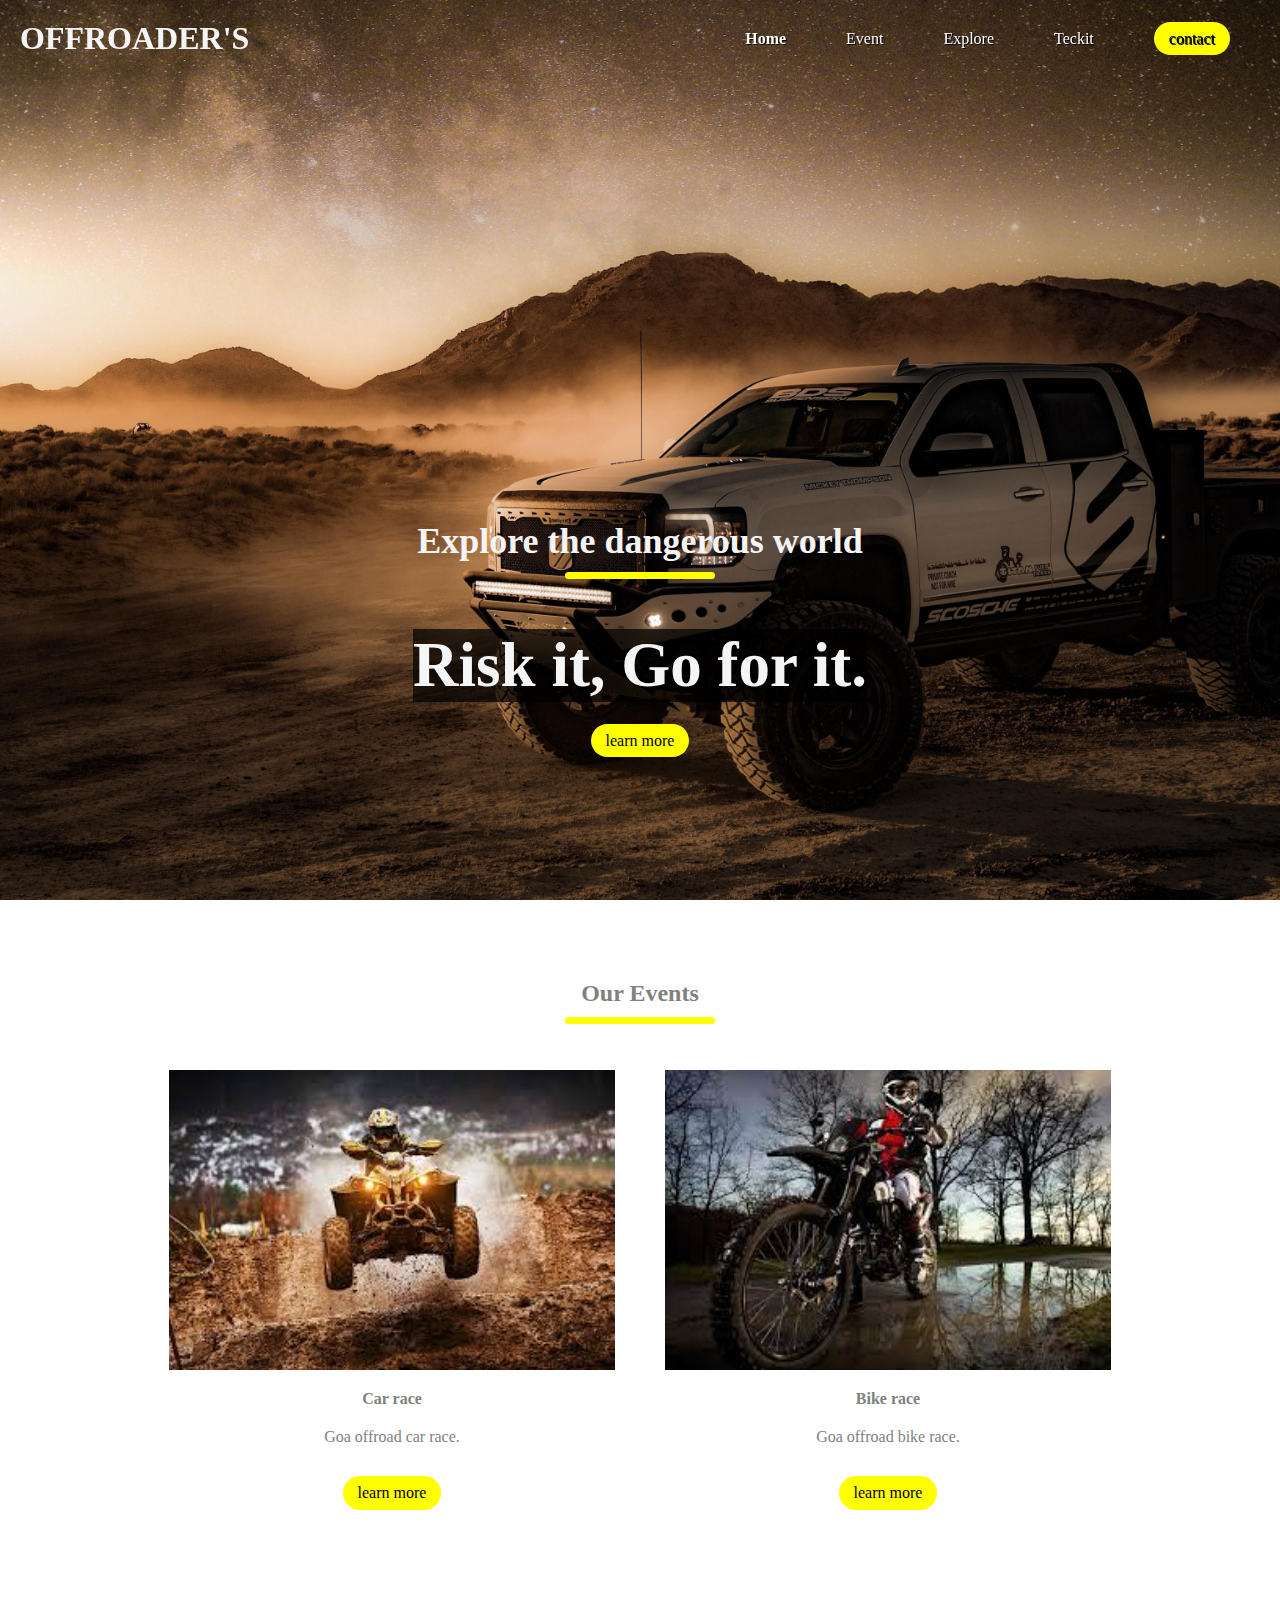
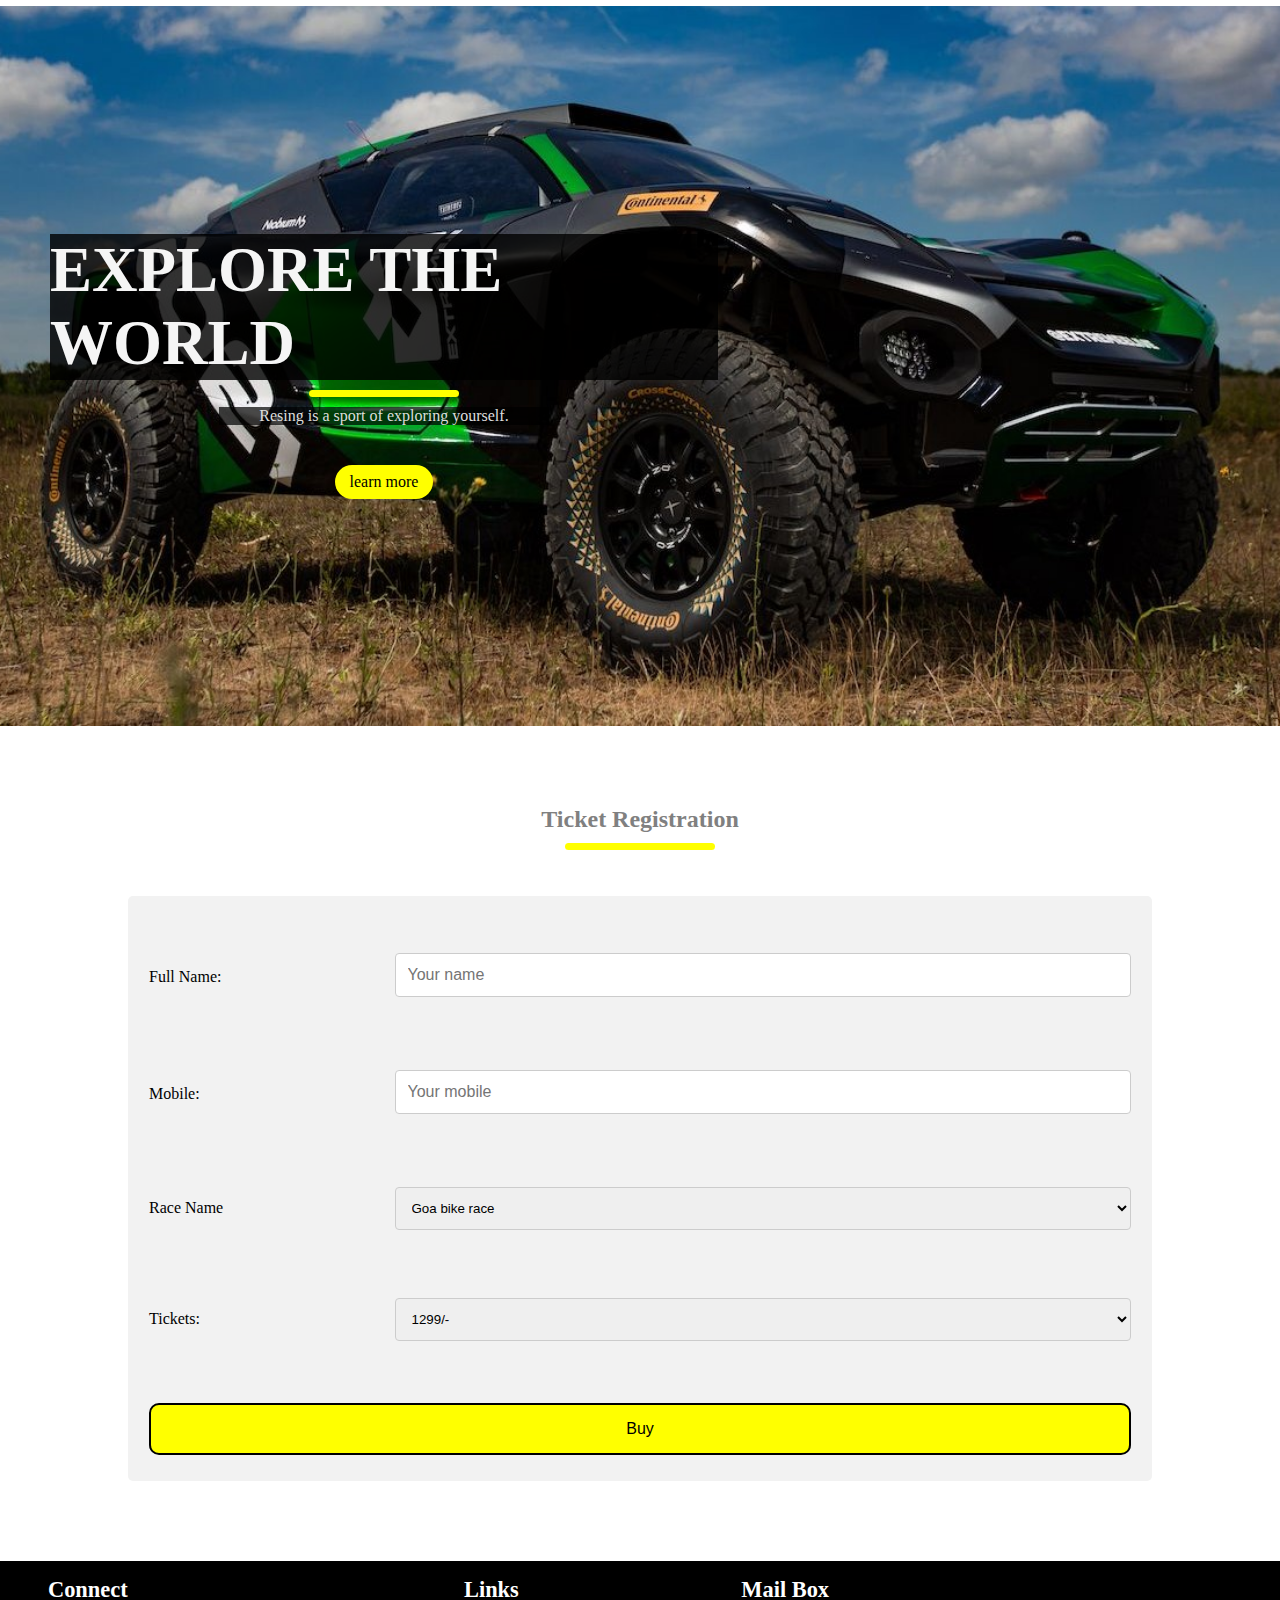
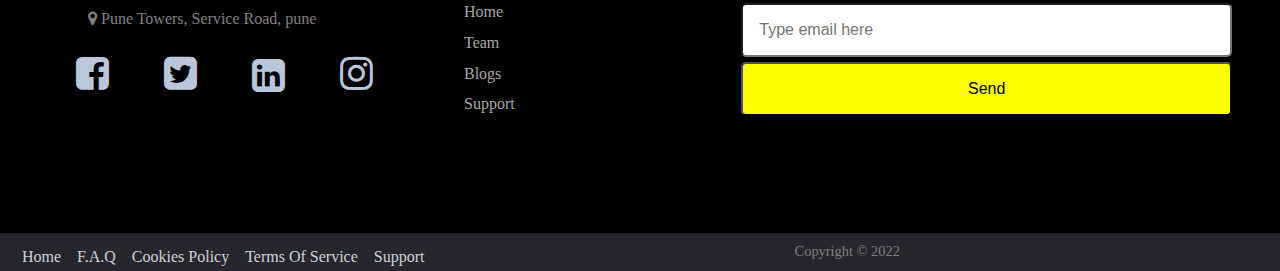
<file: index.html>
<!DOCTYPE html>
<html>
<head>
	<meta charset="utf-8">
	<meta name="viewport" content="width=device-width, initial-scale=1">
	<title>project</title>
	<link rel="stylesheet" href="style.css">
	<link rel="stylesheet" href="https://cdnjs.cloudflare.com/ajax/libs/font-awesome/4.7.0/css/font-awesome.min.css">
</head>
<body>
	<!--navbar-->
  <a name="top"></a>
	<nav class="navbar">
		  <h1 class="logo">OFFROADER'S</h1>
		  <ul class="nav-links">
		  	<li class="active"><a href="#">Home</a></li>
		  	<li><a href="#events">Event</a></li>
		  	<li><a href="#explore">Explore</a></li>
		  	<li><a href="#Ticket">Teckit</a></li>
		  	<li><a class="ctn" href="#" id="ct">contact</a></li> 
		  </ul>
	</nav>
    <div class="round"><img src="menu.jpg" alt="menu" class="menu-btn"></div>
	<header>
		<div class="header-content">
			<h2>Explore the dangerous world</h2>
			<div class="line"></div>
			<h1>Risk it, Go for it.</h1>
            <a href="#"class="ctn">learn more</a>
		</div>
	</header>
	<!--js navbar btn-->
 <script>
    const menuBtn=document.querySelector('.menu-btn')
    const navlinks=document.querySelector('.nav-links')
    menuBtn.addEventListener('click',()=>{navlinks.classList.toggle('mobile-menu')})
 		
 </script>


<!--event-->
 <a name="events"></a>
<section class="events">
	<div class="title">
		<h2>Our Events</h2>
         <div class="line"></div>
        

	</div>
          
	<div class="row">
		<div class="col">
			<img src="e1.jfif" alt="abc" >
			<h4>Car race</h4>
			<p>Goa offroad car race. </p>
             <a href="larnmore.html"class="ctn">learn more</a>
		</div>

		<div class="col">
			<img src="e2.jfif" alt="abc">
			<h4>Bike race</h4>
			<p>Goa offroad bike race. </p>
             <a href="#"class="ctn">learn more</a>
		</div>

	</div>

</section>

<!--explor-->
 <a name="explore"></a>
<section class="explore">
	<div class="explore-content">
	<h1>EXPLORE THE WORLD</h1>
	<div class="line"></div>
	 <p>Resing is a sport of exploring yourself.</p>
	 <a href="#"class="ctn">learn more</a>
</section>

<!--About-->
<section class="events">
	<div class="title">
		<h2> Ticket Registration</h2>
         <div class="line"></div>
        
  	</div><br><br>


<!--form-->
 <a name="Ticket"></a>
<div class="cont">
  <form action="#">
  	<div class="container">
  <form action="/action_page.php">
    <div class="row">
      <div class="col-25">
        <label for="fname">Full Name:</label>
      </div>
      <div class="col-75">
        <input type="text" id="fname" name="firstname" placeholder="Your name">
      </div>
    </div>
    <div class="row">
      <div class="col-25">
        <label for="lname">Mobile:</label>
      </div>
      <div class="col-75">
        <input type="text" id="lname" name="lastname" placeholder="Your mobile">
      </div>
    </div>
    <div class="row">
      <div class="col-25">
        <label for="country">Race Name</label>
      </div>

      <div class="col-75">
        <select id="country" name="country">
          <option value="Goa bike race">Goa bike race</option>
          <option value="Goa car race">Goa car race</option>
        </select>
      </div></div>

  <div class="row">
  	<div class="col-25">
        <label for="country">Tickets:</label>
      </div>
      <div class="col-75">
        <select id="price" name="price">
          <option value="1299/-">1299/-</option>
          <option value="1499/-">1499/-</option>
        </select>
      </div>


     </div>
    
    <div class="row">
      <input type="submit" value="Buy">
    </div>
  </form>
</div>

 </form>
	
</div>
</section>

<!--footer-->
<div class="op">
<div class="row primary">
    <div class="column about">
        <h3>Connect</h3>
        <p>
            <i class="fa fa-map-marker" aria-hidden="true"></i>   Pune Towers, Service Road, pune
        </p>
        <div class="social">
            <i class="fa fa-facebook-square"></i>
            <i class="fa fa-twitter-square"></i>
            <a href="https://www.linkedin.com/in/abhishek-tarfe-932bb5218"><i class="fa fa-linkedin-square"></i></a>
            <i class="fa fa-instagram"></i>
        </div>
    </div>

    <div class="column link">
        <h3>Links</h3>
        <ul>
            <li><a href="#top">Home</a></li>
            <li><a href="#team">Team</a></li>
            <li><a href="#blogs">Blogs</a></li>
            <li><a href="#support">Support</a></li>
        </ul>
    </div>

    <div class="column subscribe">
        <h3>Mail Box</h3>
        <div>
           <input type="email" placeholder="Type email here" />
           <button>Send</button>
        </div>
    </div>
</div>

<div class="row copyright">
  <div class="footer-menu">

  <a href="#top">Home</a>
  <a href="">F.A.Q</a>
  <a href="">Cookies Policy</a>
  <a href="">Terms Of Service</a>
  <a href="">Support</a>

  </div>
   <p>Copyright &copy; 2022</p>
</div>
</div>

</body>
</html>
</file>
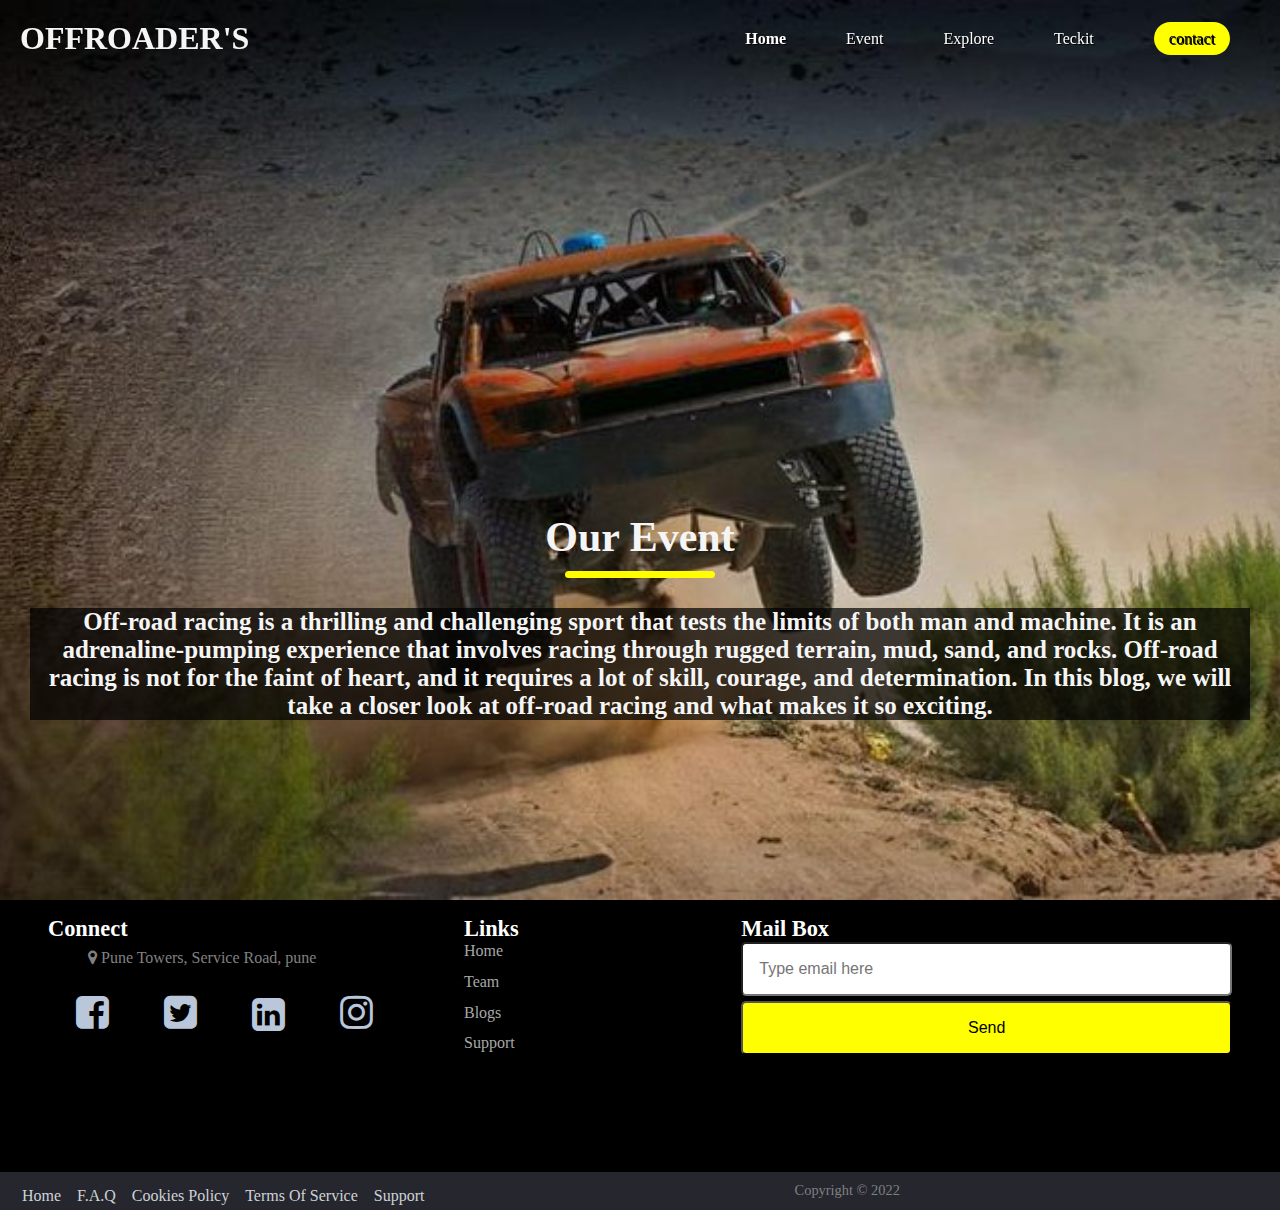
<file: larnmore.html>
<!DOCTYPE html>
<html>
<head>
	<meta charset="utf-8">
	<meta name="viewport" content="width=device-width, initial-scale=1">
	<title>project1</title>
	<link rel="stylesheet" href="style.css">
	<link rel="stylesheet" href="https://cdnjs.cloudflare.com/ajax/libs/font-awesome/4.7.0/css/font-awesome.min.css">
   <style>
       header{
        background-color: gray;
       }
   </style>
</head>
<body>
	<!--navbar-->
  <a name="top"></a>
	<nav class="navbar">
		  <h1 class="logo">OFFROADER'S</h1>
		  <ul class="nav-links">
		  	<li class="active"><a href="index.html">Home</a></li>
		  	<li><a href="#events">Event</a></li>
		  	<li><a href="#explore">Explore</a></li>
		  	<li><a href="#Ticket">Teckit</a></li>
		  	<li><a class="ctn" href="#" id="ct">contact</a></li> 
		  </ul>
	</nav>
    <img src="menu.jpg" alt="menu" class="menu-btn">
	<header class="la">
		<div class="header-content">
			<h2 style="font-size: 42px;">Our Event</h2>
			<div class="line"></div>
			<h1 style="margin: 30px; font-size: 25px;">Off-road racing is a thrilling and challenging sport that tests the limits of both man and machine. It is an adrenaline-pumping experience that involves racing through rugged terrain, mud, sand, and rocks. Off-road racing is not for the faint of heart, and it requires a lot of skill, courage, and determination. In this blog, we will take a closer look at off-road racing and what makes it so exciting.</h1>
            
		</div>
	</header>


	<!--js navbar btn-->
 <script>
    const menuBtn=document.querySelector('.menu-btn')
    const navlinks=document.querySelector('.nav-links')
    menuBtn.addEventListener('click',()=>{navlinks.classList.toggle('mobile-menu')})
 		
 </script>



<!--footer-->
<div class="op">
<div class="row primary">
    <div class="column about">
        <h3>Connect</h3>
        <p>
            <i class="fa fa-map-marker" aria-hidden="true"></i>   Pune Towers, Service Road, pune
        </p>
        <div class="social">
            <i class="fa fa-facebook-square"></i>
            <i class="fa fa-twitter-square"></i>
            <a href="https://www.linkedin.com/in/abhishek-tarfe-932bb5218"><i class="fa fa-linkedin-square"></i></a>
            <i class="fa fa-instagram"></i>
        </div>
    </div>

    <div class="column link">
        <h3>Links</h3>
        <ul>
            <li><a href="#top">Home</a></li>
            <li><a href="#team">Team</a></li>
            <li><a href="#blogs">Blogs</a></li>
            <li><a href="#support">Support</a></li>
        </ul>
    </div>

    <div class="column subscribe">
        <h3>Mail Box</h3>
        <div>
           <input type="email" placeholder="Type email here" />
           <button>Send</button>
        </div>
    </div>
</div>

<div class="row copyright">
  <div class="footer-menu">

  <a href="#top">Home</a>
  <a href="">F.A.Q</a>
  <a href="">Cookies Policy</a>
  <a href="">Terms Of Service</a>
  <a href="">Support</a>

  </div>
   <p>Copyright &copy; 2022</p>
</div>
</div>

</body>
</html>
</file>
<file: style.css>
*{
	margin: 0px;
	padding: 0px;
	box-sizing: border-box;
	
}

a{
	text-decoration: none;
}


header{
	width: 100vw;
	height: 100vh;
	background-image: url("h1.jpg");
	background-position: bottom;
	background-size: cover;
	display: flex;
	align-items: flex-end;
	justify-content: center;
}

.header-content{
	margin-bottom: 150px;
	color: whitesmoke;
	text-align: center;

}


.header-content h2{
	font-size: 4vmin;
}

.line{
	width:150px ;
	height: 7px;
	background: yellow;
	margin: 10px auto;
	border-radius: 5px;
}

.header-content h1{
	font-size: 7vmin;
	margin-top: 50px;
	margin-bottom: 30px;
	background: rgb(0,0,0,0.7);
}

 #ct{
 color:#000;
}
 #ct:hover{
 color:#fff;
}


 .ctn{
	padding: 8px 15px;
	background: yellow;
	border-radius: 30px;
	color: #000 ;
}

.ctn:hover{
	padding: 8px 15px;
	background: yellow;
	border-radius: 30px;
	color: #fff;
	background: #000;
	border: 2px solid yellow;
}

/*navbar*/

.navbar{
	display: flex;
	position: absolute;
	top: 0;
	left: 0;
	width: 100%;
	justify-content: space-between;
	padding: 20px;
	color: whitesmoke;
  position: fixed;
}

ul{
	list-style: none;
}

.active{
	color: yellow;
	text-decoration: underline;
	font-weight: bold;
	text-decoration: none;
}

.nav-links{
	display: flex;
	align-items: center;
}

body,html{
	overflow-x: hidden;
}

.nav-links li{
	margin:0 30px;
	color: white;
}

.nav-links li a{
	color: #fff;
	text-shadow: 1px 1px #000;
}

.menu-btn{
	position: absolute;
	top: 30px;
	right: 30px;
	height: 30px;
	width: 30px;
	cursor: pointer;
display: none;
position: fixed;

}


/*events*/

section{
	width: 80%;
	margin: 80px auto;
}

.title{
	text-align: center;
	font-size: 4vnime;
	color: gray;
}

.row{
	display:flex;
	align-items: center;
	width: 100%;
	justify-content: space-between ;
 }

 .row .col{
 	width: 80%;
 	display: flex;
 	flex-direction: column;
 	align-items: center;
 }

 .events .row{
      margin-top: 30px;
 }

h4{
	font-size: 3vmain;
	color: gray;
	margin: 20px auto;
}
p{
	color: gray;
	padding: 0px 40px;
}

.events .ctn{
	margin-top: 30px;
}


.col img{
	height: 300px;
	width: 90%;
}


.explore{
	width: 100%;
	height: 80vh;
     background-image: url('ex.jpg');
     background-position: center;
     background-size: cover;
     background-repeat: no-repeat;
     display: flex;
     align-items: center;
}

.explore-content{
	width:60% ;
	padding: 50px;
     color: whitesmoke;
     display: flex;
     align-items: center;
     flex-direction: column;

}

.explore-content h1{
   font-size: 7vmin ;
   background: rgb(0,0,0,0.8);
}

.explore-content.line{
	 margin-bottom: 50px;
}

.explore-content p{
	color: rgb(221, 221, 221);
	background: rgb(0,0,0,0.7);
     

}

.explore-content .ctn{
	margin-top: 40px;
}

/*form*/

input[type=text], select, textarea {
  width: 100%;
  padding: 12px;
  border: 1px solid #ccc;
  border-radius: 4px;
  resize: vertical;
}

label {
  padding: 12px 12px 12px 0;
  display: inline-block;
}


input[type=submit] {
  background-color: yellow;
  color: #000;
  padding: 15px 35px;
  border: 2px solid #000;
  border-radius: 10px;
  cursor: pointer;
  float: right;
  
}

input[type=submit]:hover {
  background-color: #000;
  border: 4px solid yellow;
  color: yellow;
}

.container {
  border-radius: 5px;
  background-color: #f2f2f2;
  padding: 5px;
}

.col-25 {
  float: left;
  width: 25%;
  margin-top: 4px;
}

.col-75 {
  float: left;
  width: 75%;
  margin-top: 6px;
}


.row:after {
  content: "";
  display: table;
  clear: both;
}

/*footer*/

footer {
  background-color: black;
  color: white;
  bottom: 0;
  width: 100vw;
  font-size: 16px;
}
footer{
  box-sizing: border-box;
  border: none;
  outline: none;
}

.row {
  padding: 1em 1em;
}
.row.primary {
  display: grid;
  grid-template-columns: 3fr 2fr 4fr;
  align-items: stretch;
}
.column {
  width: 100%;
  display: flex;
  flex-direction: column;
  padding: 0 2em;
  min-height: 15em;
}
h3 {
  width: 100%;
  text-align: left;
  color: white;
  font-size: 1.4em;
  white-space: nowrap;
}
.column ul {
  list-style: none;
  display: flex;
  flex-direction: column;
  padding: 0;
  margin: 0;
}
.column li:not(:first-child) {
  margin-top: 0.8em;
}
.column ul li a {
  color: #a7a7a7;
  text-decoration: none;
}
.column ul li a:hover {
  color: yellow;
}
.about p {
  text-align: justify;
  line-height: 2;
  margin: 0;
}
input,
button {
  font-size: 1em;
  padding: 1em;
  width: 100%;
  border-radius: 5px;
  margin-bottom: 5px;
}
button {
  background-color: yellow;
  color: #000;
}

button:hover{
  background-color: #000;
  color: #fff;
  border: 3px solid yellow;
}

div.social {
  display: flex;
  justify-content: space-around;
  font-size: 2.4em;
  flex-direction: row;
  margin-top: 0.5em;
}
.social i {
  color: #bac6d9;
}


.copyright {
  padding: 0.3em 1em;
  background-color: #25262e;
}
.footer-menu{
  float: left;
    margin-top: 10px;
}
.footer-menu a{
  color: #cfd2d6;
  padding: 6px;
  text-decoration: none;
}
.footer-menu a:hover, .social i:hover{
  color: yellow;
}
.copyright p {
  font-size: 0.9em;
  text-align: right;
}

.op{
	background-color: #000;
}









/*mobile*/

@media only screen and (max-width:956px){
.navbar {
     padding: 0;
}
.logo{
	position: absolute;
	top: 30px;
	left: 30px;
	text-shadow: 1px 1px #000;
}
.nav-links{
	flex-direction: column;
	width: 100%;
	height:100vh ;
	justify-content: center;
    background: #484872;
    margin-top: -900px;
    transition: all 0.5s ease;

}

.nav-links li{
	margin: 30px auto;
}
.mobile-menu{
	margin-top: 0px;

}
.menu-btn{
display: block;
}

}

@media screen and (max-width: 600px) {
  .col-25, .col-75, input[type=submit] {
    width: 100%;
    margin-top: 0;
  }
}

/*footer*/
@media screen and (max-width: 850px) {
  .row.primary {
    grid-template-columns: 1fr;
  }
}




/*learn more css*/

 .la{

	background-image: url("l1.jpg")!important;

}

.round img{
	 height: 40px;
	 width: 50px;
	 border: 1px solid;
   border-radius: 5px;
	 /*background-color: #3e3d53;*/
	 background-color: #000;
	 opacity: 0.6;
}
</file>
